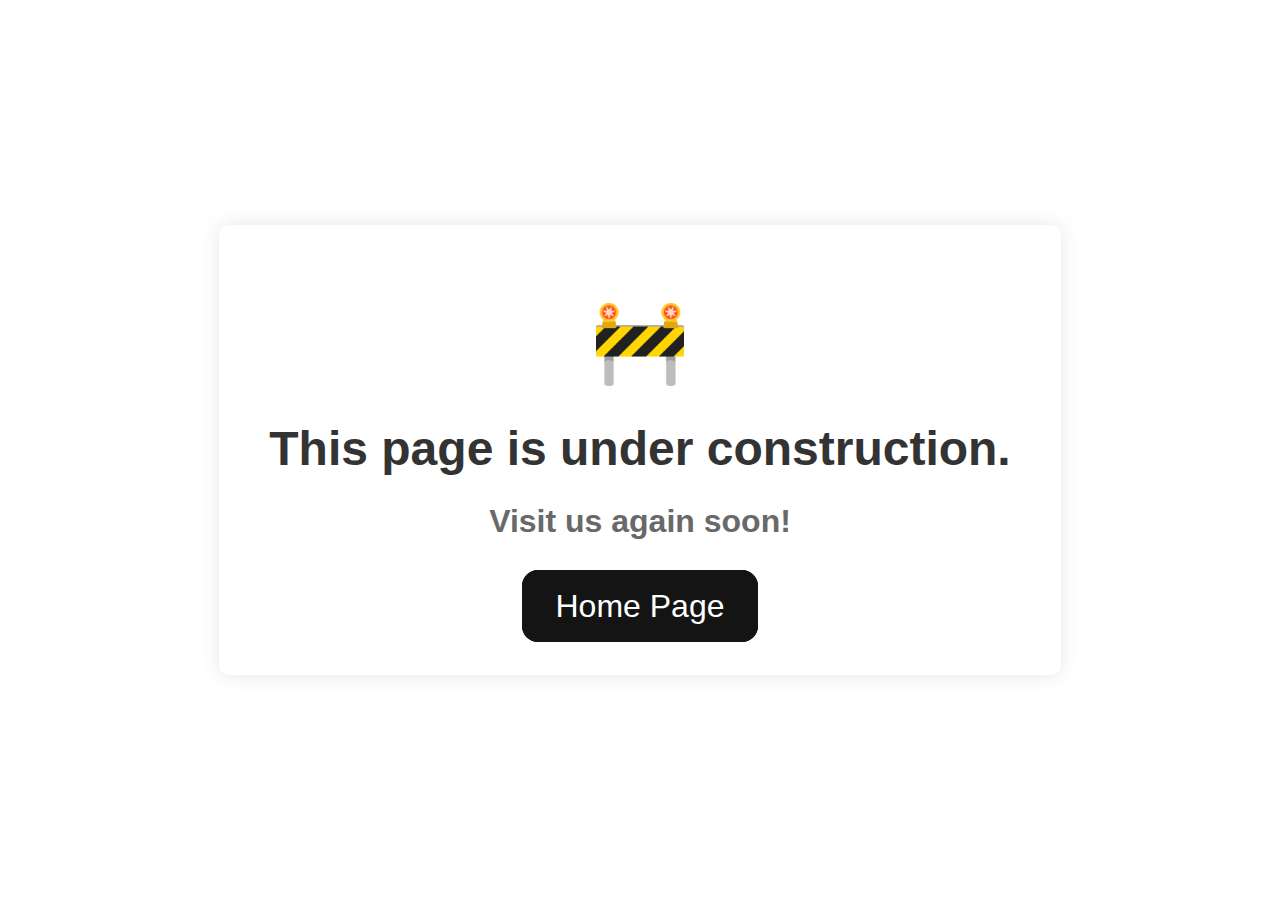
<file: enDesarrollo.html>
<!DOCTYPE html>
<html lang="es">
<head>
    <meta charset="UTF-8">
    <title>Página en Desarrollo</title>
    <style>
        body {
            font-family: 'Arial', sans-serif;
            display: flex;
            flex-direction: column;
            justify-content: center;
            align-items: center;
            height: 100vh;
            margin: 0;
            background-color: hsl(0, 0%, 100%);
         
            font-size: clamp(12px, 3vw, 24px);
        }
        main{
            text-align: center;
            background: white;
            padding: 50px;
            border-radius: 10px;
            box-shadow: 0 0 20px rgba(0, 0, 0, 0.1);
        
        }
    
            
        main h1 {
            font-size: 3rem;
            color: #333;
            margin-bottom: 20px;
            font-weight: 700;
        }
        main h2{
            font-size: 2rem;
            color: hsl(0, 0%, 41%);
            margin-bottom: 3rem;
        }
        main a {
            font-size: 2rem;
            color: hsl(0, 0%, 100%);
            text-decoration: none;
            border: 2px solid hsl(0, 0%, 8%);
            padding: 1rem 2rem;
            border-radius: 1rem;
            transition: all 0.3s;
            background-color: hsl(0, 0%, 8%);
        
          
           
        }
      
        main a:hover {
            background-color: hsla(0, 0%, 0%, 0.11);
            color: hsl(0, 0%, 8%);
        }
        .construction-icon {
            font-size: 5rem;
            

            color: #FFA500;
            margin: 20px;

        }
    </style>
</head>
<body>
    <main class="container">
        <h1 class="construction-icon">🚧</h1>
        <h1 class="message">
            This page is under construction.
        </h1>
        <h2>
            Visit us again soon!
        </h2>
        <a href="index.html" class="link" title="Page under construction">
            Home Page
        </a>
    </main>
</body>
</html>
</file>
